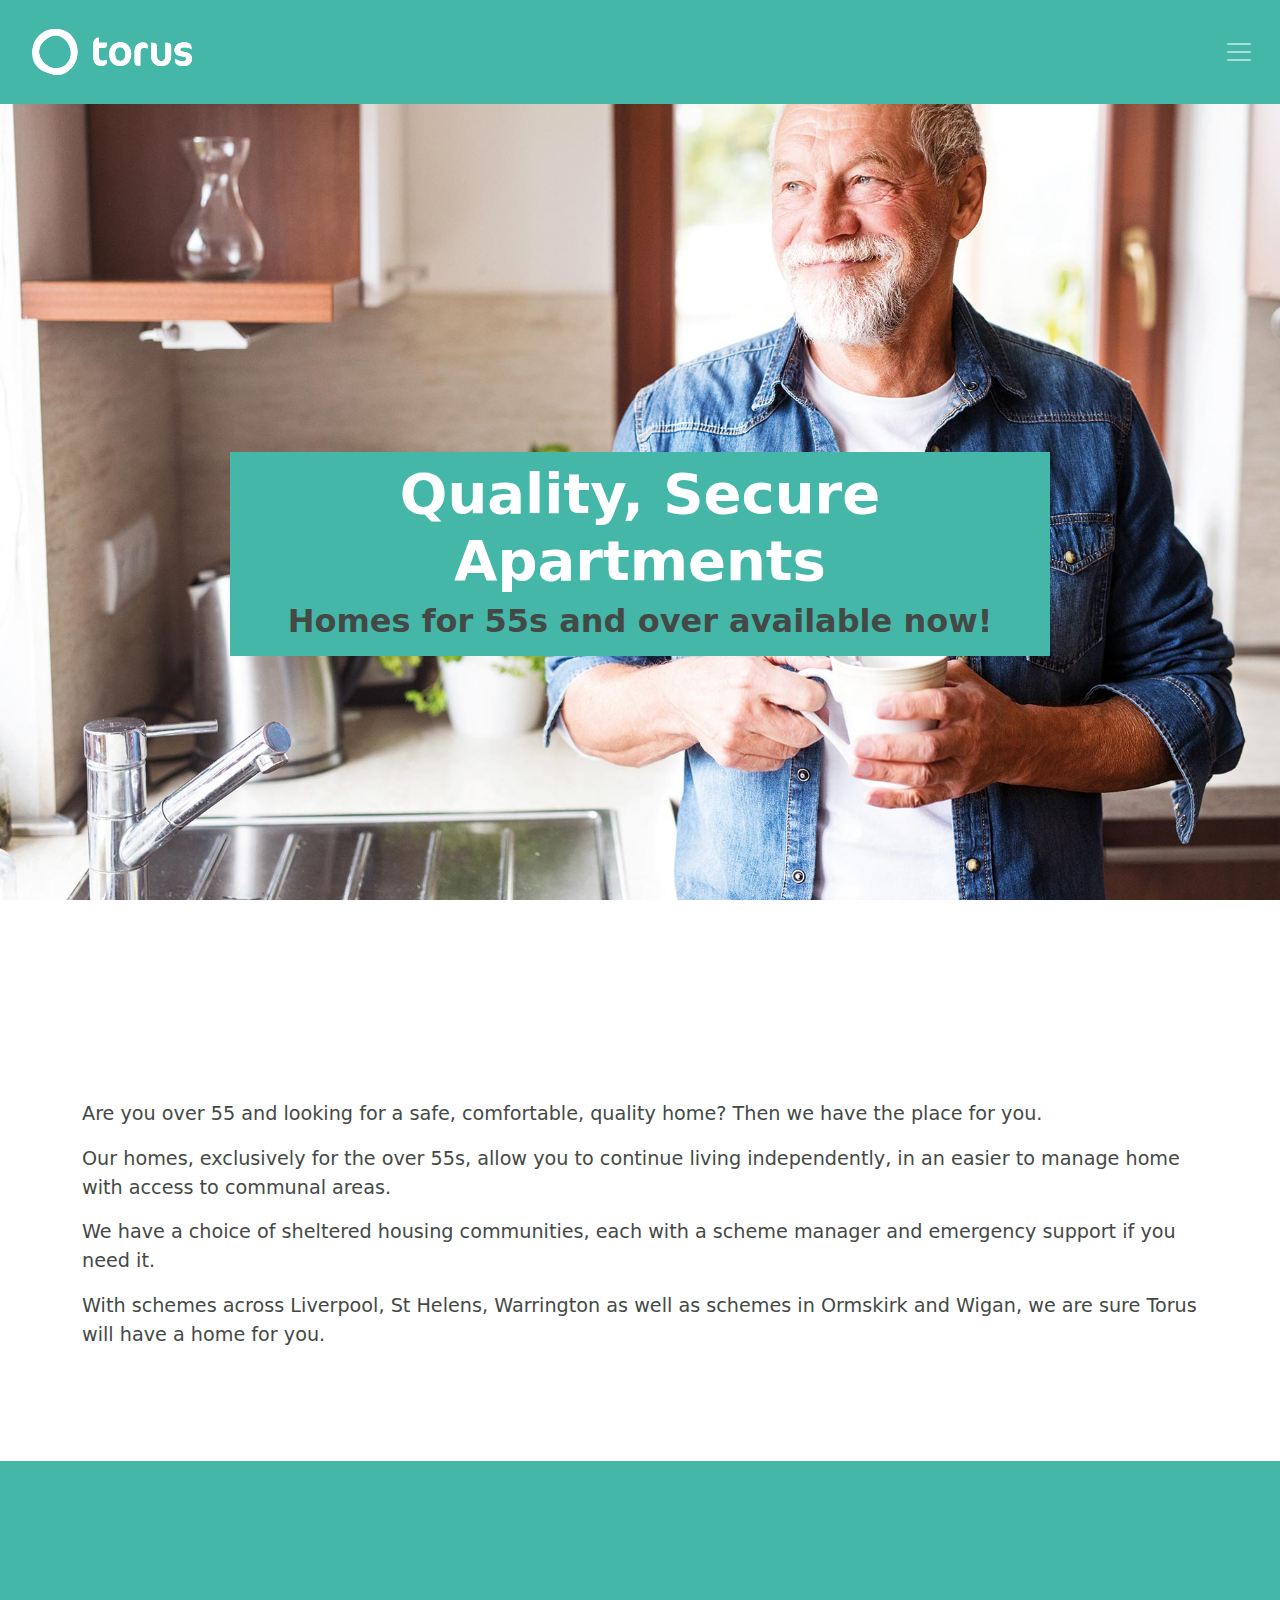
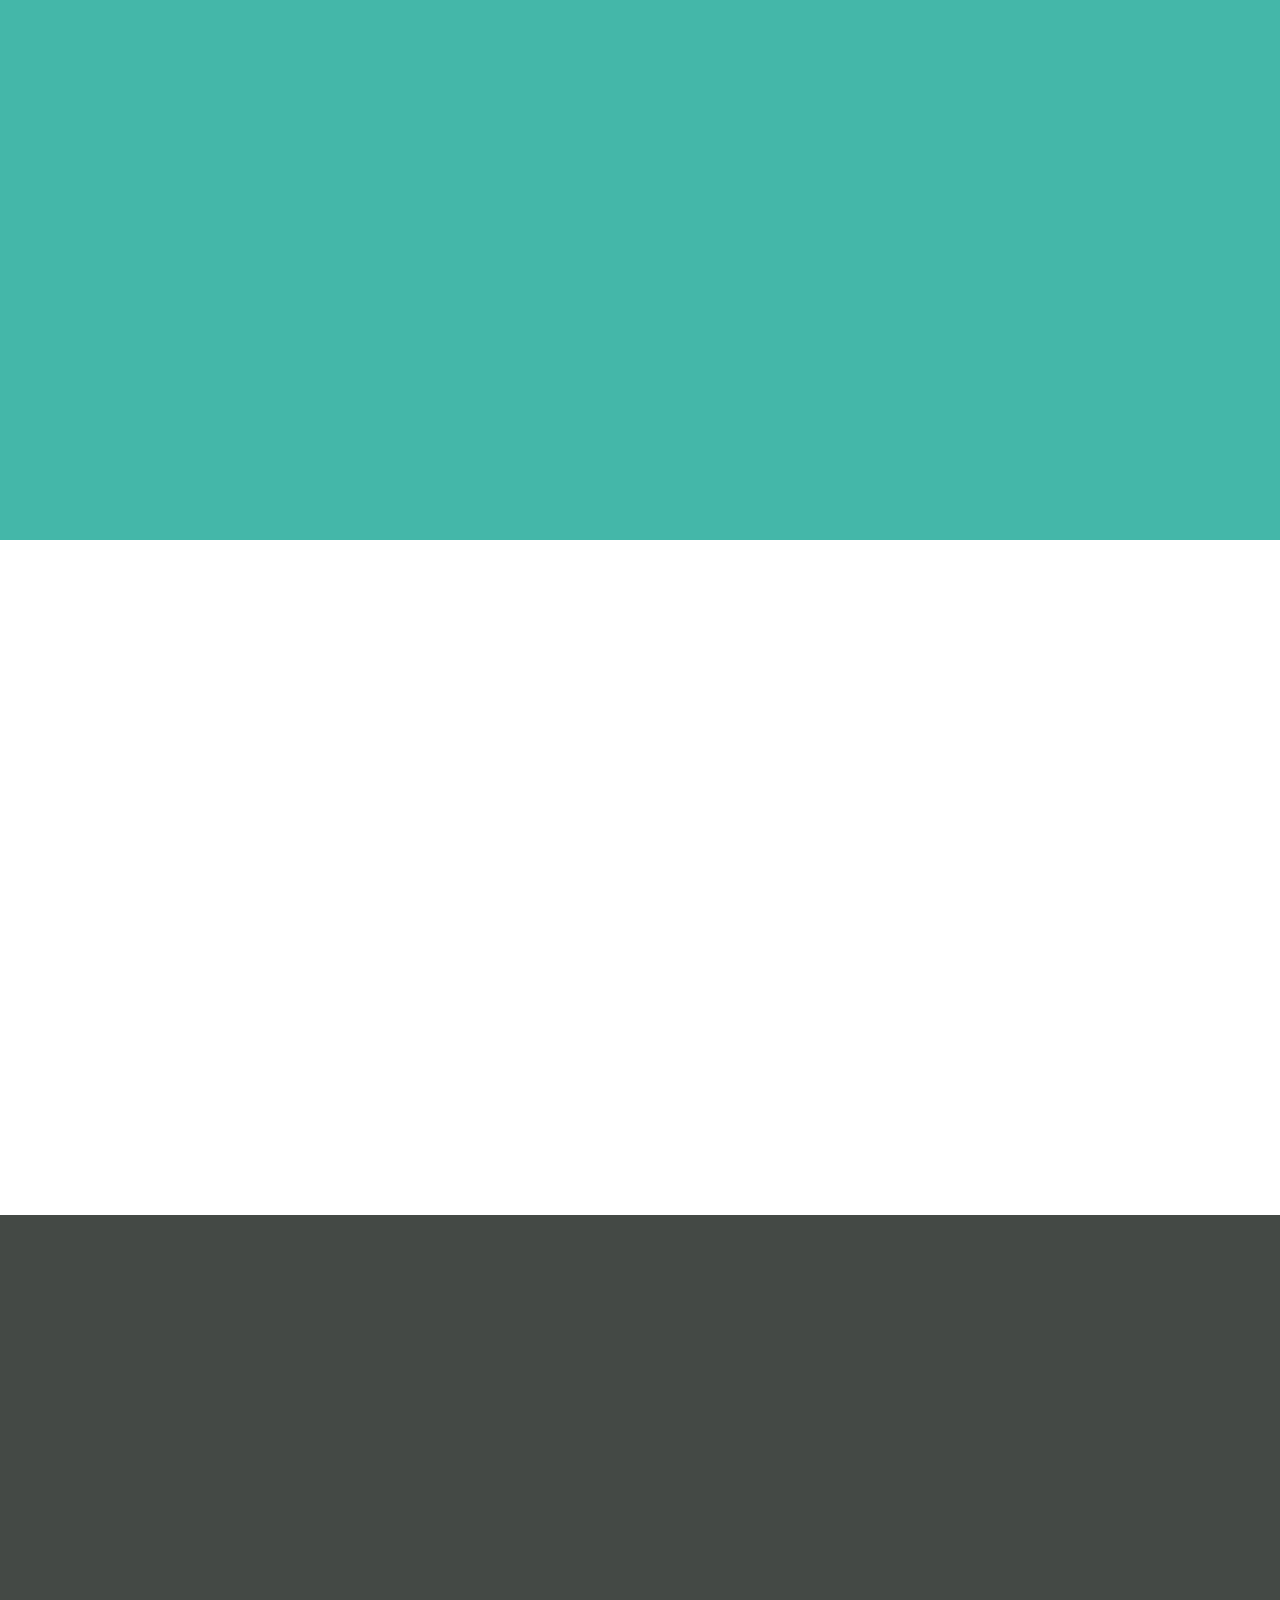
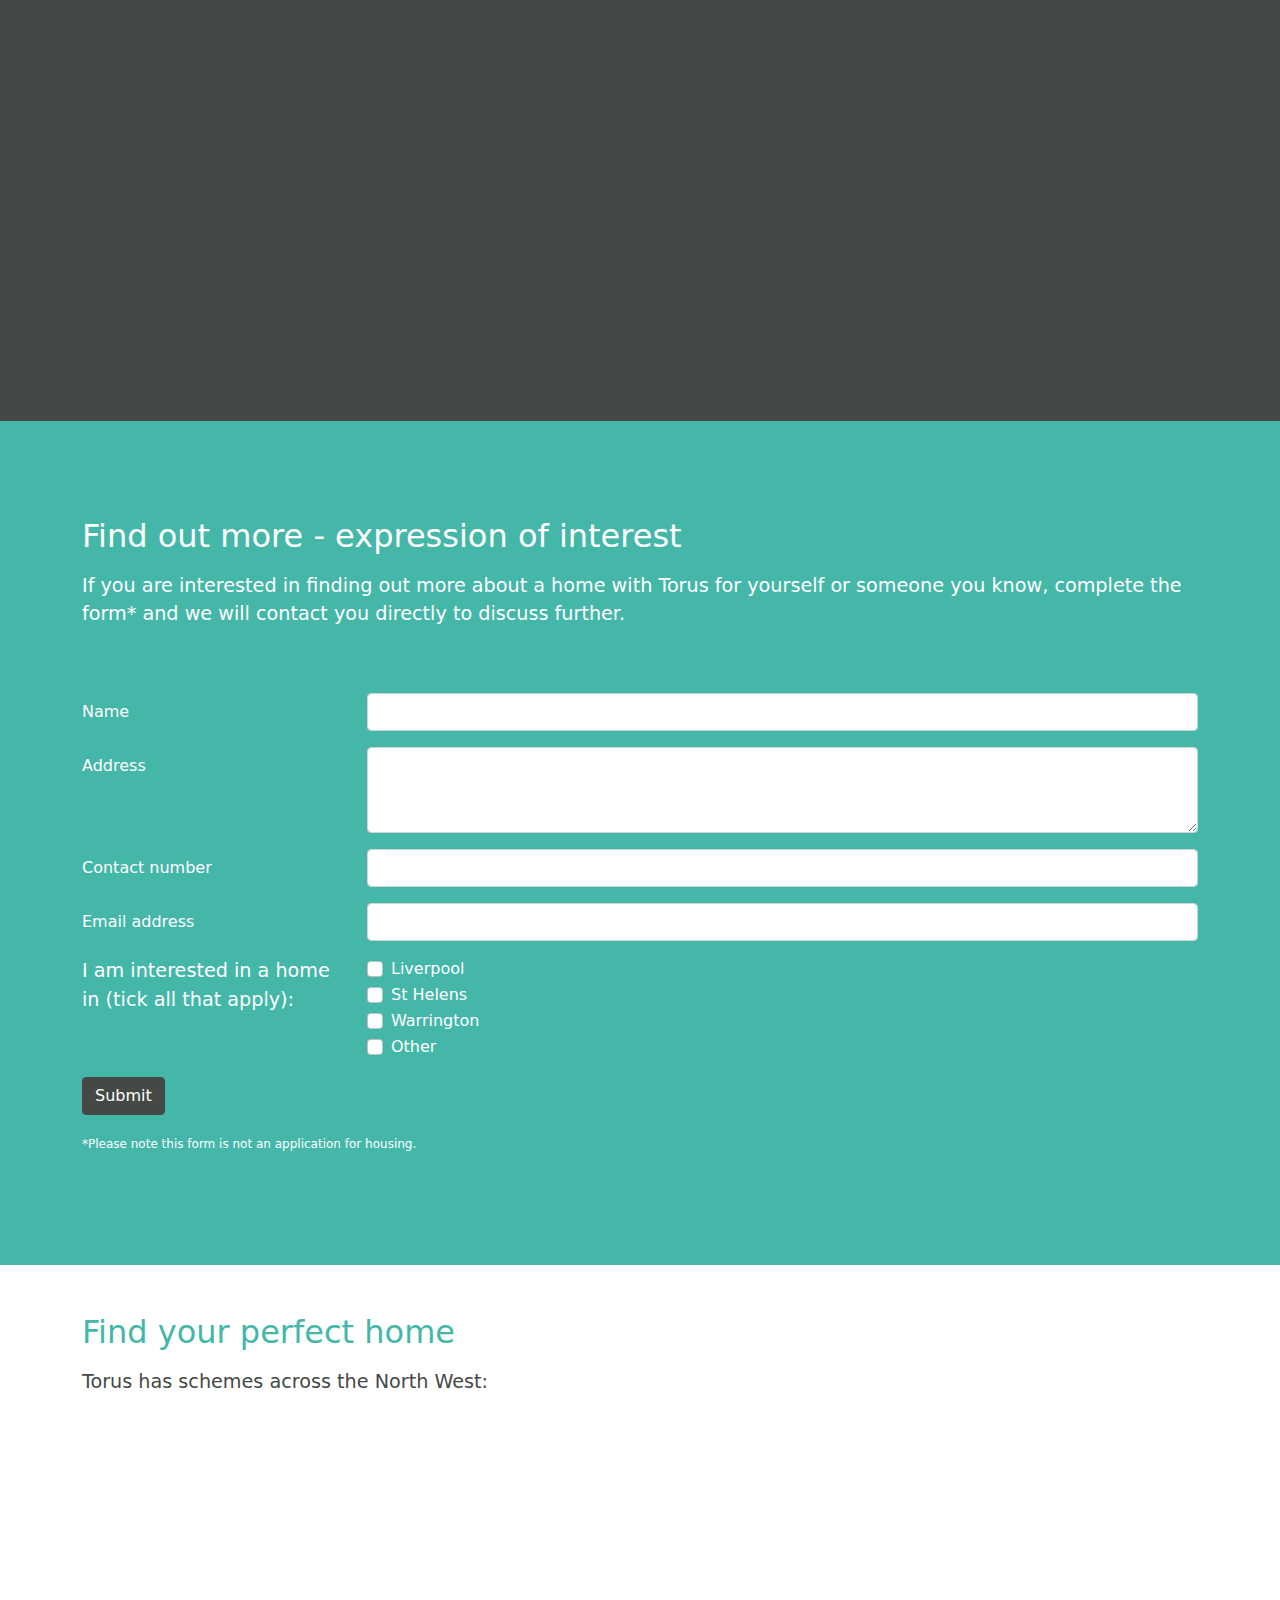
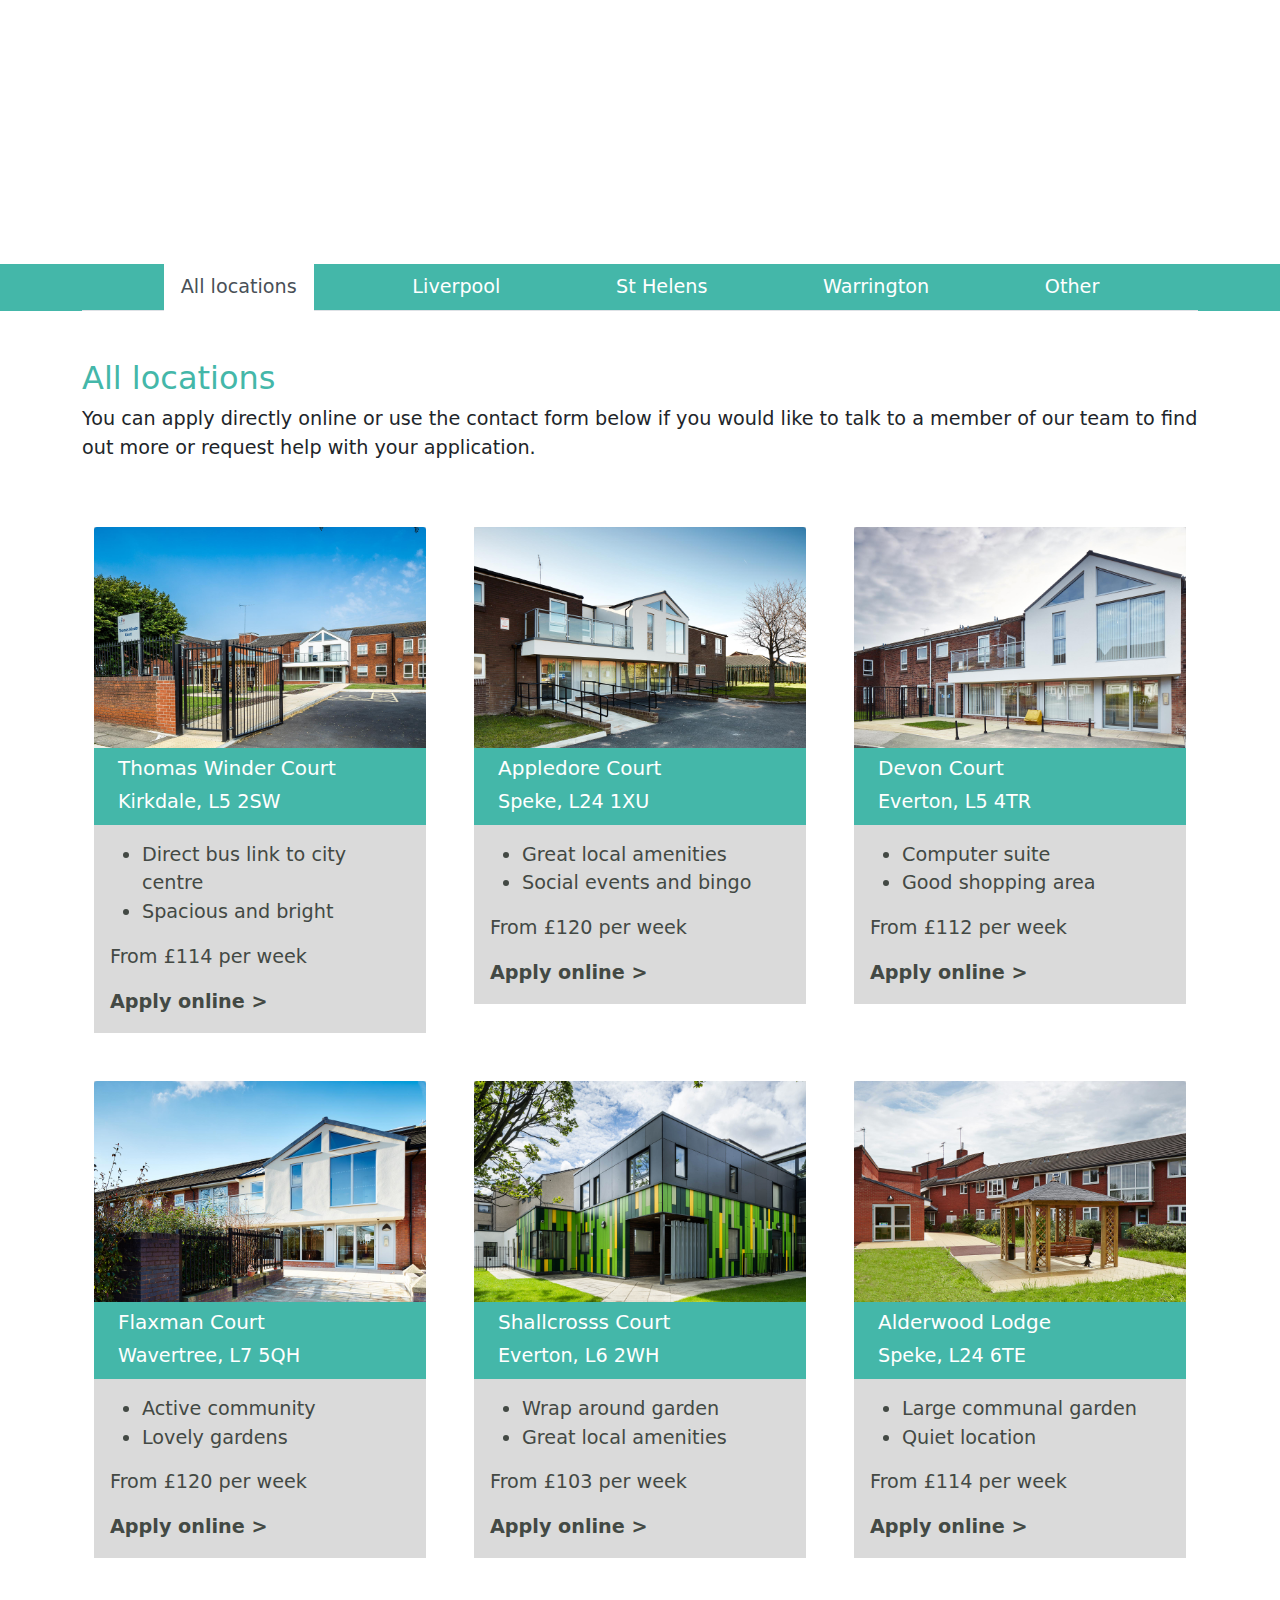
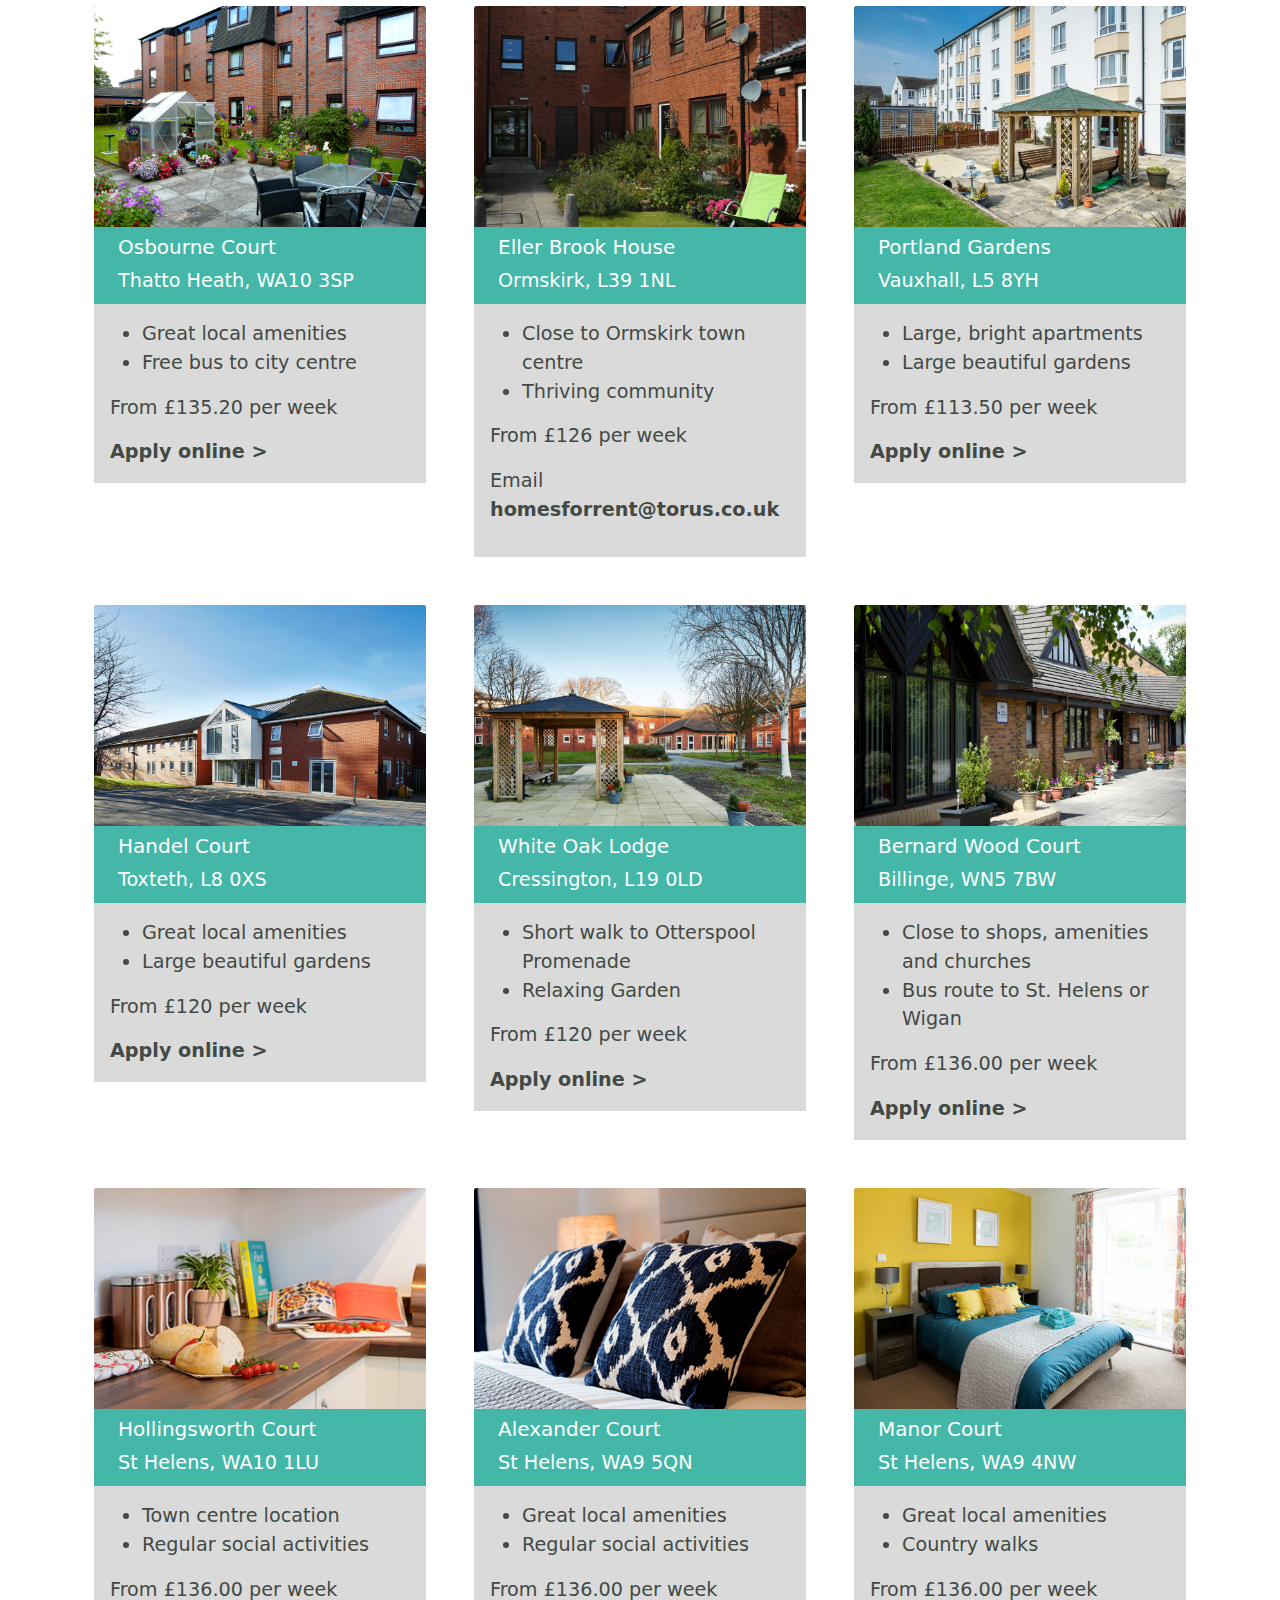
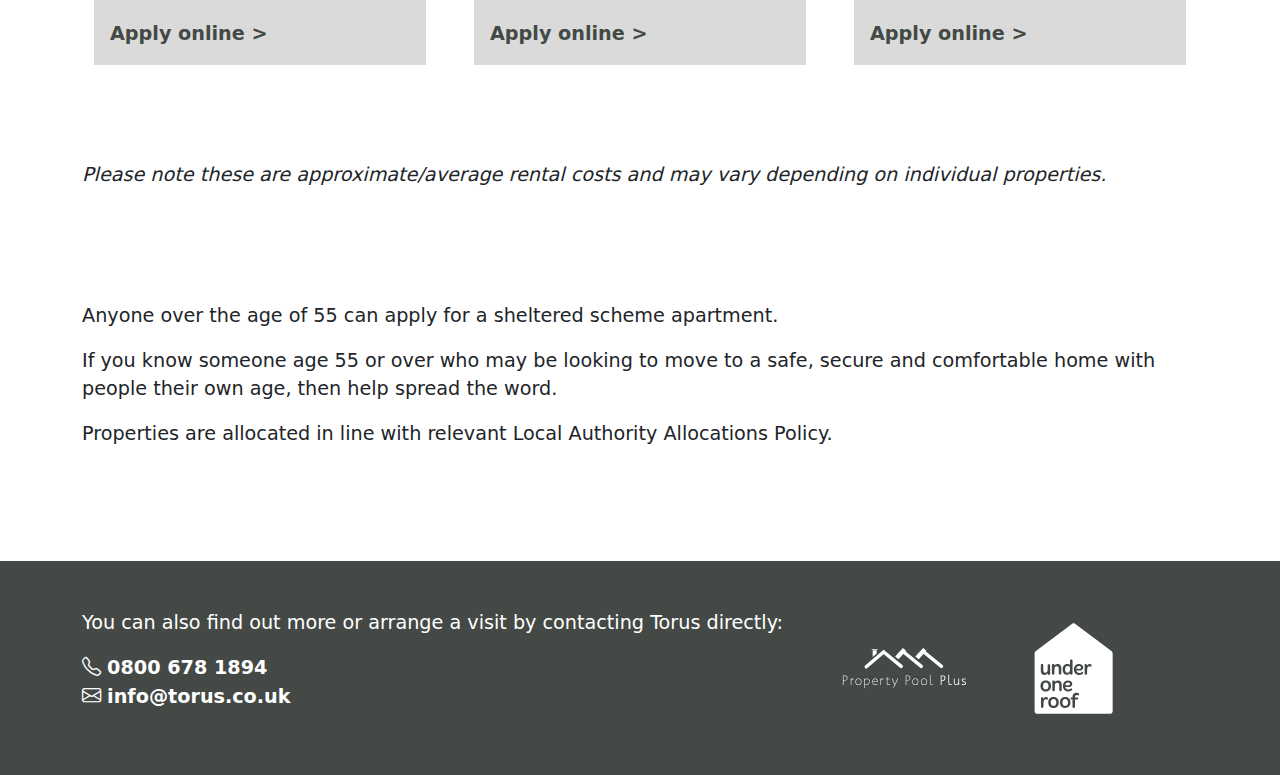
<file: archive.html>
﻿<!DOCTYPE html>
<html lang="en">

<head>
    <meta charset="UTF-8">
    <meta http-equiv="X-UA-Compatible" content="IE=edge">
    <meta name="viewport" content="width=device-width, initial-scale=1.0">
    <title>Torus | Available Now</title>
    <link href="/css/bootstrap.css" rel="stylesheet">
    <link href="/css/style.css" rel="stylesheet">
    <link rel="stylesheet" href="https://cdn.jsdelivr.net/npm/bootstrap-icons@1.4.1/font/bootstrap-icons.css">
    <link href="https://unpkg.com/aos@2.3.1/dist/aos.css" rel="stylesheet">
</head>

<body style="overflow-x: hidden;">
    <content style="overflow-x: hidden;">
        <nav class="navbar navbar-dark bg-teal">
            <div class="container-fluid">
                <a class="navbar-brand my-3" href="#">
                    <img src="/media/TORUS.svg" alt="Torus Logo" class="w-50" style="margin-left: 20px!important;">
                </a>
                <button class="navbar-toggler z-depth-0" type="button" data-bs-toggle="collapse"
                    data-bs-target="#navbarLinks" aria-controls="navbarLinks" aria-expanded="false"
                    aria-label="Toggle navigation">
                    <span class="navbar-toggler-icon"></span>
                </button>
                <div class="collapse navbar-collapse" id="navbarLinks">
                    <div class="navbar-nav">
                        <a class="nav-link active" aria-current="page" href="#">Home</a>
                        <a class="nav-link" href="#features">Features</a>
                        <a class="nav-link" href="#more">Find out more</a>
                        <a class="nav-link" href="#locations">Locations</a>

                    </div>
                </div>
            </div>
        </nav>
        <section class="masthead">
            <div class="container">
                <div class="row masthead-row align-items-center" data-aos="fade-down" data-aos-duration="1000">
                    <div class="col-12 text-center bg-teal px-5 py-2 d-none d-lg-block">
                        <h1 class="display-4 fw-bold text-white">Quality, Secure Apartments</h1>
                        <h2 class="h2-responsive fw-bold available-grey">Homes for 55s and over available now!</h2>

                    </div>
                    <div class="col-12 text-center bg-teal py-2 d-none d-sm-block d-lg-none">
                        <h1 class="h1-responsive fw-bold text-white">Quality, Secure Apartments</h1>
                        <h2 class="h2-responsive fw-bold available-grey">Homes for 55s and over available now!</h2>

                    </div>

                    <div class="col-12 text-center bg-teal py-2 d-block d-sm-none">
                        <h3 class="h3-responsive fw-bold text-white">Quality, Secure Apartments</h3>
                        <h4 class="h4-responsive fw-bold available-grey">Homes for 55s and over available now!</h4>

                    </div>
                </div>
            </div>
        </section>
        <section class="min-25">
            <div class="container">
                <div class="row">
                    <div class="col-12 mr-5 my-5 py-5 available-grey intro">
                        <p>Are you over 55 and looking for a safe, comfortable, quality home? Then we have the place for
                            you.
                        </p>
                        <p>Our homes, exclusively for the over 55s, allow you to continue living independently, in an
                            easier to manage home with access to communal areas.</p>
                        <p>We have a choice of sheltered housing communities, each with a scheme manager and emergency
                            support if you need it.</p>
                        <p>With schemes across Liverpool, St Helens, Warrington as well as schemes in Ormskirk and
                            Wigan, we
                            are sure Torus will have a home for you.</p>
                    </div>
                </div>
        </section>
        <section class="bg-teal">
            <div class="container text-white">
                <div class="row">
                    <div class="col-12 my-5 py-5" data-aos="fade-right" data-aos-duration="1000">
                        <h2 class="h2-responsive">Features include</h2>
                        <p class="my-4">All our sheltered schemes offer secure, comfortable and easy to maintain
                            apartments. Each
                            with
                            spacious communal areas and gardens, along with the opportunity to socialise with other
                            residents through a number of activities, plus:</p>
                        <p><i class="bi bi-arrow-right-short available-grey fw-bold"></i>Support through a
                            professional scheme manager service (Monday – Friday).</p>
                        <p><i class="bi bi-arrow-right-short available-grey fw-bold"></i>24/7 emergency alarm system
                            linked through to an emergency call centre.</p>
                        <p><i class="bi bi-arrow-right-short available-grey fw-bold"></i>Community room with access
                            to a range of health and wellbeing activities and events.</p>
                        <p><i class="bi bi-arrow-right-short available-grey fw-bold"></i>Access to a reliable
                            repairs service.</p>
                        <p><i class="bi bi-arrow-right-short available-grey fw-bold"></i>One and two bedroom
                            apartments
                            available (scheme dependent).</p>
                        <p><i class="bi bi-arrow-right-short available-grey fw-bold"></i>Affordable rent, from £103
                            per
                            week (dependent on scheme).</p>
                        <p><i class="bi bi-arrow-right-short available-grey fw-bold"></i>Some schemes include; guest
                            suites, computer suites, visiting hairdressers, private parking, communal laundry.</p>
                    </div>
                </div>
            </div>
        </section>

        <section class="features-img">
        </section>

        <section class="bg-grey text-white min-25">
            <div class="container">
                <div class="row">
                    <div class="col-12 my-5 py-5" data-aos="fade-left" data-aos-duration="1000">
                        <h2 class="h2-responsive">Applying for a Torus home</h2>
                        <p class="mt-4">To take the first step towards making a Torus apartment your home, complete the
                            ‘Find out more - expression of interest’ form below and a member of our team will contact
                            you directly to discuss
                            your options.</p>
                        <p>Alternatively you can click ‘Apply online’ under any of the available properties
                            below.</p>
                        <p>Anyone can apply to live in a Torus home, even if you own your own home, have a Housing
                            Association tenancy or a tenancy in the private sector.</p>
                        <h2 class="h2-responsive mt-5">Support with your application</h2>
                        <p class="mt-4">If you need support with your online application, want to learn more about what
                            it’s like to live at any of our schemes or would like to arrange a visit, please get in
                            touch.</p>
                        <p>Contact our local Allocation and Lettings teams, via their direct email addresses:</p>

                        <ul>
                            <li>Properties in Liverpool: <a class="fw-bold"
                                    href="mailto:lmhhot@torus.co.uk">lmhhot@torus.co.uk</a></li>
                            <li>Properties in St Helens (including Ormskirk & Wigan): <a class="fw-bold"
                                    href="mailto:infoSH@u-1-r.co.uk">infoSH@u-1-r.co.uk</a></li>
                            <li>Properties in Warrington: <a class="fw-bold"
                                    href="mailto:infoWA@U-1-R.co.uk">infoWA@U-1-R.co.uk</a></li>
                        </ul>
                        <p>You can also speak to our Torus Customer Hub team by calling <a class="text-white fw-bold"
                                href="tel:08006781894">0800 678 1894</a> or emailing <a class="fw-bold text-white"
                                href="mailto:info@torus.co.uk">info@torus.co.uk</a>.</p>
                    </div>
                </div>
            </div>
        </section>

        <section class="bg-teal text-white" id="more">
            <div class="container py-5">
                <div class="row">
                    <div class="col-12 mt-5">
                        <h2 class="h2-responsive">Find out more - expression of interest</h2>
                        <p class="mt-3">If you are interested in finding out more about a home with Torus for yourself
                            or
                            someone you know, complete the form* and we will contact you directly to discuss further.
                        </p>
                    </div>
                </div>
                <div class="row">
                    <div class="col-12 py-5">
                        <form action="https://formsubmit.io/send/webmaster@torus.co.uk" method="post">
                            <input name="_redirect" type="hidden" id="name"
                                value="http://sheltered.wearetorus.co.uk/thankyou.html">
                            <div class="mb-3 row">
                                <div class="col-3"><label for="name" class="col-form-label">Name</label></div>
                                <div class="col-9"><input type="text" class="form-control" id="name" name="name"></div>
                            </div>
                            <div class="mb-3 row">
                                <div class="col-3"><label for="address" class="col-form-label">Address</label></div>
                                <div class="col-9"><textarea class="form-control" id="address" rows="3"
                                        name="address"></textarea>
                                </div>
                            </div>
                            <div class="mb-3 row">
                                <div class="col-3"><label for="number" class="col-form-label">Contact number</label>
                                </div>
                                <div class="col-9"><input type="text" class="form-control" id="number" name="number">
                                </div>
                            </div>
                            <div class="mb-3 row">
                                <div class="col-3"><label for="email" class="col-form-label">Email address</label></div>
                                <div class="col-9"><input type="text" class="form-control" id="email" name="email">
                                </div>
                            </div>
                            <div class="mb-3 row">
                                <div class="col-3">
                                    <p>I am interested in a home in (tick all that apply):</p>
                                </div>
                                <div class="col-9">
                                    <div class="form-check">
                                        <input class="form-check-input" type="checkbox" value="interested-liverpool"
                                            id="interested-liverpool" name="liverpool">
                                        <label class="form-check-label" for="interested-liverpool">
                                            Liverpool
                                        </label>
                                    </div>
                                    <div class="form-check">
                                        <input class="form-check-input" type="checkbox" value="interested-st-helens"
                                            id="interested-st-helens" name="st-helens">
                                        <label class="form-check-label" for="interested-st-helens">
                                            St Helens
                                        </label>
                                    </div>
                                    <div class="form-check">
                                        <input class="form-check-input" type="checkbox" value="interested-warrington"
                                            id="interested-warrington" name="interested-warrington">
                                        <label class="form-check-label" for="interested-warrington">
                                            Warrington
                                        </label>
                                    </div>
                                    <div class="form-check">
                                        <input class="form-check-input" type="checkbox" value="interested-other"
                                            id="interested-other" name="interested-other">
                                        <label class="form-check-label" for="other">
                                            Other
                                        </label>
                                    </div>
                                </div>
                            </div>
                            <button type="submit" class="btn btn-submit">Submit</button>
                        </form>
                        <p class="footnote">*Please note this form is not an application for housing.</p>
                    </div>
                </div>
            </div>
        </section>

        <section id="locations">
            <div class="container">
                <div class="row">
                    <div class="col-12 pt-5 available-grey">
                        <h2 class="h2-responsive available-teal">Find your perfect home</h2>
                        <p class="mt-3">Torus has schemes across the North West:</p>
                    </div>
                </div>
            </div>
            <iframe src="https://www.google.com/maps/d/u/2/embed?mid=1rOLvB2XQ_x5knQAknorWPvDVFLY5RlKs" width="100%"
                height="450" style="border:0;" allowfullscreen="" loading="lazy"></iframe>

            <div class="bg-teal" style="margin-top: -0.35rem !important;">
                <div class="container">
                    <ul class="nav nav-tabs text-white justify-content-evenly" id="locationTabs" role="tablist">
                        <li class="nav-item" role="presentation">
                            <button class="nav-link active" id="all-tab" data-bs-toggle="tab" data-bs-target="#all"
                                type="button" role="tab" aria-controls="all" aria-selected="true">All locations</button>
                        </li>
                        <li class="nav-item" role="presentation">
                            <button class="nav-link" id="liverpool-tab" data-bs-toggle="tab" data-bs-target="#liverpool"
                                type="button" role="tab" aria-controls="liverpool"
                                aria-selected="false">Liverpool</button>
                        </li>
                        <li class="nav-item" role="presentation">
                            <button class="nav-link" id="st-helens-tab" data-bs-toggle="tab" data-bs-target="#st-helens"
                                type="button" role="tab" aria-controls="st-helens" aria-selected="false">St
                                Helens</button>
                        </li>
                        <li class="nav-item" role="presentation">
                            <button class="nav-link" id="warrington-tab" data-bs-toggle="tab"
                                data-bs-target="#warrington" type="button" role="tab" aria-controls="warrington"
                                aria-selected="false">Warrington</button>
                        </li>
                        <li class="nav-item" role="presentation">
                            <button class="nav-link" id="other-tab" data-bs-toggle="tab" data-bs-target="#other"
                                type="button" role="tab" aria-controls="other" aria-selected="false">Other</button>
                        </li>
                    </ul>
                </div>
            </div>

            <div class="container">
                <div class="tab-content" id="tabContent">
                    <div class="tab-pane fade show active" id="all" role="tabpanel">
                        <h2 class="h2-responsive pt-5 available-teal">All locations</h2>
                        <p>You can apply directly online or use the contact form below if you would like to talk to a
                            member of our team to find out more or request help with your application.</p>
                        <div class="row py-5">
                            <div class="col-6 col-lg-4 mb-3 mb-lg-5 px-lg-4">
                                <div class="card">
                                    <img src="/media/THOMAS-WINDER.jpg" class="card-img-top" alt="Thomas Winder Court">
                                    <div class="bg-teal text-white py-2 px-4">
                                        <h5 class="card-title">Thomas Winder Court</h5>
                                        <p class="card-text">Kirkdale, L5 2SW</p>
                                    </div>
                                    <div class="card-body">
                                        <ul>
                                            <li>Direct bus link to city centre</li>
                                            <li>Spacious and bright</li>
                                        </ul>
                                        <p>From £114 per week</p>
                                        <a href="https://www.propertypoolplus.org.uk/" class="fw-bold">Apply online
                                            ></a>
                                    </div>
                                </div>
                            </div>
                            <div class="col-6 col-lg-4 mb-3 mb-lg-5 px-lg-4">
                                <div class="card">
                                    <img src="/media/APPLEDORE-COURT.jpg" class="card-img-top" alt="Appledore Court">
                                    <div class="bg-teal text-white py-2 px-4">
                                        <h5 class="card-title">Appledore Court</h5>
                                        <p class="card-text">Speke, L24 1XU</p>
                                    </div>
                                    <div class="card-body">

                                        <ul>
                                            <li>Great local amenities</li>
                                            <li>Social events and bingo</li>
                                        </ul>
                                        <p>From £120 per week</p>
                                        <a href="https://www.propertypoolplus.org.uk/" class="fw-bold">Apply online
                                            ></a>
                                    </div>
                                </div>
                            </div>
                            <div class="col-6 col-lg-4 mb-3 mb-lg-5 px-lg-4">
                                <div class="card">
                                    <img src="/media/DEVON-COURT.jpg" class="card-img-top" alt="Devon Court">
                                    <div class="bg-teal text-white py-2 px-4">
                                        <h5 class="card-title">Devon Court</h5>
                                        <p class="card-text">Everton, L5 4TR</p>
                                    </div>
                                    <div class="card-body">

                                        <ul>
                                            <li>Computer suite</li>
                                            <li>Good shopping area</li>
                                        </ul>
                                        <p>From £112 per week</p>
                                        <a href="https://www.propertypoolplus.org.uk/" class="fw-bold">Apply online
                                            ></a>
                                    </div>
                                </div>
                            </div>
                            <div class="col-6 col-lg-4 mb-3 mb-lg-5 px-lg-4">
                                <div class="card">
                                    <img src="/media/FLAXMAN-COURT.jpg" class="card-img-top" alt="Flaxman Court">
                                    <div class="bg-teal text-white py-2 px-4">
                                        <h5 class="card-title">Flaxman Court</h5>
                                        <p class="card-text">Wavertree, L7 5QH</p>
                                    </div>
                                    <div class="card-body">

                                        <ul>
                                            <li>Active community</li>
                                            <li>Lovely gardens</li>
                                        </ul>
                                        <p>From £120 per week</p>
                                        <a href="https://www.propertypoolplus.org.uk/" class="fw-bold">Apply online
                                            ></a>
                                    </div>
                                </div>
                            </div>
                            <div class="col-6 col-lg-4 mb-3 mb-lg-5 px-lg-4">
                                <div class="card">
                                    <img src="/media/SHALLCROSS.jpg" class="card-img-top" alt="Shallcross Court">
                                    <div class="bg-teal text-white py-2 px-4">
                                        <h5 class="card-title">Shallcrosss Court</h5>
                                        <p class="card-text">Everton, L6 2WH</p>
                                    </div>
                                    <div class="card-body">

                                        <ul>
                                            <li>Wrap around garden</li>
                                            <li>Great local amenities</li>
                                        </ul>
                                        <p>From £103 per week</p>
                                        <a href="https://www.propertypoolplus.org.uk/" class="fw-bold">Apply online
                                            ></a>
                                    </div>
                                </div>
                            </div>
                            <div class="col-6 col-lg-4 mb-3 mb-lg-5 px-lg-4">
                                <div class="card">
                                    <img src="/media/ALDERWOOD-LODGE.jpg" class="card-img-top" alt="Alderwood Lodge">
                                    <div class="bg-teal text-white py-2 px-4">
                                        <h5 class="card-title">Alderwood Lodge</h5>
                                        <p class="card-text">Speke, L24 6TE</p>
                                    </div>
                                    <div class="card-body">

                                        <ul>
                                            <li>Large communal garden</li>
                                            <li>Quiet location</li>
                                        </ul>
                                        <p>From £114 per week</p>
                                        <a href="https://www.propertypoolplus.org.uk/" class="fw-bold">Apply online
                                            ></a>
                                    </div>
                                </div>
                            </div>
                            <div class="col-6 col-lg-4 mb-3 mb-lg-5 px-lg-4">
                                <div class="card">
                                    <img src="/media/OSBOURNE-COURT.jpg" class="card-img-top" alt="Osbourne Court">
                                    <div class="bg-teal text-white py-2 px-4">
                                        <h5 class="card-title">Osbourne Court</h5>
                                        <p class="card-text">Thatto Heath, WA10 3SP</p>
                                    </div>
                                    <div class="card-body">

                                        <ul>
                                            <li>Great local amenities</li>
                                            <li>Free bus to city centre</li>
                                        </ul>
                                        <p>From £135.20 per week</p>
                                        <a href="https://www.u-1-r.co.uk/" class="fw-bold">Apply online
                                            ></a>
                                    </div>
                                </div>
                            </div>
                            
                            <div class="col-6 col-lg-4 mb-3 mb-lg-5 px-lg-4">
                                <div class="card">
                                    <img src="/media/ELLER-BROOK.jpg" class="card-img-top" alt="Eller Brook House">
                                    <div class="bg-teal text-white py-2 px-4">
                                        <h5 class="card-title">Eller Brook House</h5>
                                        <p class="card-text">Ormskirk, L39 1NL</p>
                                    </div>
                                    <div class="card-body">

                                        <ul>
                                            <li>Close to Ormskirk town centre</li>
                                            <li>Thriving community</li>
                                        </ul>
                                        <p>From £126 per week</p>
                                        <p>Email <a href="homesforrent@torus.co.uk"
                                                class="fw-bold">homesforrent@torus.co.uk</a></p>
                                    </div>
                                </div>
                            </div>
                            <div class="col-6 col-lg-4 mb-3 mb-lg-5 px-lg-4">
                                <div class="card">
                                    <img src="/media/PORTLAND-GARDENS.jpg" class="card-img-top" alt="Portland Gardens">
                                    <div class="bg-teal text-white py-2 px-4">
                                        <h5 class="card-title">Portland Gardens</h5>
                                        <p class="card-text">Vauxhall, L5 8YH</p>
                                    </div>
                                    <div class="card-body">

                                        <ul>
                                            <li>Large, bright apartments</li>
                                            <li>Large beautiful gardens</li>
                                        </ul>
                                        <p>From £113.50 per week</p>
                                        <a href="https://www.propertypoolplus.org.uk/" class="fw-bold">Apply online
                                            ></a>
                                    </div>
                                </div>
                            </div>
                            <div class="col-6 col-lg-4 mb-3 mb-lg-5 px-lg-4">
                                <div class="card">
                                    <img src="/media/HANDEL-COURT.jpg" class="card-img-top" alt="Handel Court">
                                    <div class="bg-teal text-white py-2 px-4">
                                        <h5 class="card-title">Handel Court</h5>
                                        <p class="card-text">Toxteth, L8 0XS</p>
                                    </div>
                                    <div class="card-body">

                                        <ul>
                                            <li>Great local amenities</li>
                                            <li>Large beautiful gardens</li>
                                        </ul>
                                        <p>From £120 per week</p>
                                        <a href="https://www.propertypoolplus.org.uk/" class="fw-bold">Apply online
                                            ></a>
                                    </div>
                                </div>
                            </div>
                            <div class="col-6 col-lg-4 mb-3 mb-lg-5 px-lg-4">
                                <div class="card">
                                    <img src="/media/WHITE-OAK-LODGE.jpg" class="card-img-top" alt="White Oak Lodge">
                                    <div class="bg-teal text-white py-2 px-4">
                                        <h5 class="card-title">White Oak Lodge</h5>
                                        <p class="card-text">Cressington, L19 0LD</p>
                                    </div>
                                    <div class="card-body">

                                        <ul>
                                            <li>Short walk to Otterspool Promenade</li>
                                            <li>Relaxing Garden</li>
                                        </ul>
                                        <p>From £120 per week</p>
                                        <a href="https://www.propertypoolplus.org.uk/" class="fw-bold">Apply online
                                            ></a>
                                    </div>
                                </div>
                            </div>
                            <div class="col-6 col-lg-4 mb-3 mb-lg-5 px-lg-4">
                                <div class="card">
                                    <img src="/media/BERNARD-WOOD-COURT.jpg" class="card-img-top"
                                        alt="Bernard Wood Court">
                                    <div class="bg-teal text-white py-2 px-4">
                                        <h5 class="card-title">Bernard Wood Court</h5>
                                        <p class="card-text">Billinge, WN5 7BW</p>
                                    </div>
                                    <div class="card-body">

                                        <ul>
                                            <li>Close to shops, amenities and churches</li>
                                            <li>Bus route to St. Helens or Wigan</li>
                                        </ul>
                                        <p>From £136.00 per week</p>
                                        <a href="https://www.u-1-r.co.uk/" class="fw-bold">Apply online
                                            ></a>
                                    </div>
                                </div>
                            </div>
                            <div class="col-6 col-lg-4 mb-3 mb-lg-5 px-lg-4">
                                <div class="card">
                                    <img src="/media/HOLLINGSWORTH.jpg" class="card-img-top"
                                        alt="Hollingsworth Court">
                                    <div class="bg-teal text-white py-2 px-4">
                                        <h5 class="card-title">Hollingsworth Court</h5>
                                        <p class="card-text">St Helens, WA10 1LU</p>
                                    </div>
                                    <div class="card-body">

                                        <ul>
                                            <li>Town centre location</li>
                                            <li>Regular social activities</li>
                                        </ul>
                                        <p>From £136.00 per week</p>
                                        <a href="https://www.u-1-r.co.uk/" class="fw-bold">Apply online
                                            ></a>
                                    </div>
                                </div>
                            </div>
                            <div class="col-6 col-lg-4 mb-3 mb-lg-5 px-lg-4">
                                <div class="card">
                                    <img src="/media/ALEXANDER.jpg" class="card-img-top"
                                        alt="Alexander Court">
                                    <div class="bg-teal text-white py-2 px-4">
                                        <h5 class="card-title">Alexander Court</h5>
                                        <p class="card-text">St Helens, WA9 5QN</p>
                                    </div>
                                    <div class="card-body">

                                        <ul>
                                            <li>Great local amenities</li>
                                            <li>Regular social activities</li>
                                        </ul>
                                        <p>From £136.00 per week</p>
                                        <a href="https://www.u-1-r.co.uk/" class="fw-bold">Apply online
                                            ></a>
                                    </div>
                                </div>
                            </div>
                            <div class="col-6 col-lg-4 mb-3 mb-lg-5 px-lg-4">
                                <div class="card">
                                    <img src="/media/MANOR.jpg" class="card-img-top"
                                        alt="Manor Court">
                                    <div class="bg-teal text-white py-2 px-4">
                                        <h5 class="card-title">Manor Court</h5>
                                        <p class="card-text">St Helens, WA9 4NW</p>
                                    </div>
                                    <div class="card-body">

                                        <ul>
                                            <li>Great local amenities</li>
                                            <li>Country walks</li>
                                        </ul>
                                        <p>From £136.00 per week</p>
                                        <a href="https://www.u-1-r.co.uk/" class="fw-bold">Apply online
                                            ></a>
                                    </div>
                                </div>
                            </div>
                        </div>
                    </div>
                    <div class="tab-pane fade" id="liverpool" role="tabpanel">
                        <h2 class="h2-responsive pt-5 available-teal">Liverpool</h2>
                        <p>You can apply directly online or use the contact form below if you would like to talk to a
                            member of our team to find out more or request help with your application.</p>
                        <div class="row py-5">
                            <div class="col-6 col-lg-4 mb-3 mb-lg-5 px-lg-4">
                                <div class="card">
                                    <img src="/media/THOMAS-WINDER.jpg" class="card-img-top" alt="Thomas Winder Court">
                                    <div class="bg-teal text-white py-2 px-4">
                                        <h5 class="card-title">Thomas Winder Court</h5>
                                        <p class="card-text">Kirkdale, L5 2SW</p>
                                    </div>
                                    <div class="card-body">

                                        <ul>
                                            <li>Direct bus link to city centre</li>
                                            <li>Spacious and bright</li>
                                        </ul>
                                        <p>From £114 per week</p>
                                        <a href="https://www.propertypoolplus.org.uk/" class="fw-bold">Apply online
                                            ></a>
                                    </div>
                                </div>
                            </div>
                            <div class="col-6 col-lg-4 mb-3 mb-lg-5 px-lg-4">
                                <div class="card">
                                    <img src="/media/APPLEDORE-COURT.jpg" class="card-img-top" alt="Appledore Court">
                                    <div class="bg-teal text-white py-2 px-4">
                                        <h5 class="card-title">Appledore Court</h5>
                                        <p class="card-text">Speke, L24 1XU</p>
                                    </div>
                                    <div class="card-body">

                                        <ul>
                                            <li>Great local amenities</li>
                                            <li>Social events and bingo</li>
                                        </ul>
                                        <p>From £120 per week</p>
                                        <a href="https://www.propertypoolplus.org.uk/" class="fw-bold">Apply online
                                            ></a>
                                    </div>
                                </div>
                            </div>
                            <div class="col-6 col-lg-4 mb-3 mb-lg-5 px-lg-4">
                                <div class="card">
                                    <img src="/media/DEVON-COURT.jpg" class="card-img-top" alt="Devon Court">
                                    <div class="bg-teal text-white py-2 px-4">
                                        <h5 class="card-title">Devon Court</h5>
                                        <p class="card-text">Everton, L5 4TR</p>
                                    </div>
                                    <div class="card-body">

                                        <ul>
                                            <li>Computer suite</li>
                                            <li>Good shopping area</li>
                                        </ul>
                                        <p>From £112 per week</p>
                                        <a href="https://www.propertypoolplus.org.uk/" class="fw-bold">Apply online
                                            ></a>
                                    </div>
                                </div>
                            </div>
                            <div class="col-6 col-lg-4 mb-3 mb-lg-5 px-lg-4">
                                <div class="card">
                                    <img src="/media/FLAXMAN-COURT.jpg" class="card-img-top" alt="Flaxman Court">
                                    <div class="bg-teal text-white py-2 px-4">
                                        <h5 class="card-title">Flaxman Court</h5>
                                        <p class="card-text">Wavertree, L7 5QH</p>
                                    </div>
                                    <div class="card-body">

                                        <ul>
                                            <li>Active community</li>
                                            <li>Lovely gardens</li>
                                        </ul>
                                        <p>From £120 per week</p>
                                        <a href="https://www.propertypoolplus.org.uk/" class="fw-bold">Apply online
                                            ></a>
                                    </div>
                                </div>
                            </div>
                            <div class="col-6 col-lg-4 mb-3 mb-lg-5 px-lg-4">
                                <div class="card">
                                    <img src="/media/SHALLCROSS.jpg" class="card-img-top" alt="Shallcross Court">
                                    <div class="bg-teal text-white py-2 px-4">
                                        <h5 class="card-title">Shallcrosss Court</h5>
                                        <p class="card-text">Everton, L6 2WH</p>
                                    </div>
                                    <div class="card-body">

                                        <ul>
                                            <li>Wrap around garden</li>
                                            <li>Great local amenities</li>
                                        </ul>
                                        <p>From £103 per week</p>
                                        <a href="https://www.propertypoolplus.org.uk/" class="fw-bold">Apply online
                                            ></a>
                                    </div>
                                </div>
                            </div>
                            <div class="col-6 col-lg-4 mb-3 mb-lg-5 px-lg-4">
                                <div class="card">
                                    <img src="/media/ALDERWOOD-LODGE.jpg" class="card-img-top" alt="Alderwood Lodge">
                                    <div class="bg-teal text-white py-2 px-4">
                                        <h5 class="card-title">Alderwood Lodge</h5>
                                        <p class="card-text">Speke, L24 6TE</p>
                                    </div>
                                    <div class="card-body">

                                        <ul>
                                            <li>Large communal garden</li>
                                            <li>Quiet location</li>
                                        </ul>
                                        <p>From £114 per week</p>
                                        <a href="https://www.propertypoolplus.org.uk/" class="fw-bold">Apply online
                                            ></a>
                                    </div>
                                </div>
                            </div>
                            <div class="col-6 col-lg-4 mb-3 mb-lg-5 px-lg-4">
                                <div class="card">
                                    <img src="/media/PORTLAND-GARDENS.jpg" class="card-img-top" alt="Portland Gardens">
                                    <div class="bg-teal text-white py-2 px-4">
                                        <h5 class="card-title">Portland Gardens</h5>
                                        <p class="card-text">Vauxhall, L5 8YH</p>
                                    </div>
                                    <div class="card-body">

                                        <ul>
                                            <li>Large, bright apartments</li>
                                            <li>Large beautiful gardens</li>
                                        </ul>
                                        <p>From £113.50 per week</p>
                                        <a href="https://www.propertypoolplus.org.uk/" class="fw-bold">Apply online
                                            ></a>
                                    </div>
                                </div>
                            </div>
                            <div class="col-6 col-lg-4 mb-3 mb-lg-5 px-lg-4">
                                <div class="card">
                                    <img src="/media/HANDEL-COURT.jpg" class="card-img-top" alt="Handel Court">
                                    <div class="bg-teal text-white py-2 px-4">
                                        <h5 class="card-title">Handel Court</h5>
                                        <p class="card-text">Toxteth, L8 0XS</p>
                                    </div>
                                    <div class="card-body">

                                        <ul>
                                            <li>Great local amenities</li>
                                            <li>Large beautiful gardens</li>
                                        </ul>
                                        <p>From £120 per week</p>
                                        <a href="https://www.propertypoolplus.org.uk/" class="fw-bold">Apply online
                                            ></a>
                                    </div>
                                </div>
                            </div>
                            <div class="col-6 col-lg-4 mb-3 mb-lg-5 px-lg-4">
                                <div class="card">
                                    <img src="/media/WHITE-OAK-LODGE.jpg" class="card-img-top" alt="White Oak Lodge">
                                    <div class="bg-teal text-white py-2 px-4">
                                        <h5 class="card-title">White Oak Lodge</h5>
                                        <p class="card-text">Cressington, L19 0LD</p>
                                    </div>
                                    <div class="card-body">

                                        <ul>
                                            <li>Short walk to Otterspool Promenade</li>
                                            <li>Relaxing Garden</li>
                                        </ul>
                                        <p>From £120 per week</p>
                                        <a href="https://www.propertypoolplus.org.uk/" class="fw-bold">Apply online
                                            ></a>
                                    </div>
                                </div>
                            </div>
                        </div>
                    </div>
                    <div class="tab-pane fade" id="st-helens" role="tabpanel">
                        <h2 class="h2-responsive pt-5 available-teal">St Helens</h2>
                        <p>You can apply directly online or use the contact form below if you would like to talk to a
                            member of our team to find out more or request help with your application.</p>
                        <div class="row py-5">
                            <div class="col-6 col-lg-4 mb-3 mb-lg-5 px-lg-4">
                                <div class="card">
                                    <img src="/media/OSBOURNE-COURT.jpg" class="card-img-top" alt="Osbourne Court">
                                    <div class="bg-teal text-white py-2 px-4">
                                        <h5 class="card-title">Osbourne Court</h5>
                                        <p class="card-text">Thatto Heath, WA10 3SP</p>
                                    </div>
                                    <div class="card-body">

                                        <ul>
                                            <li>Great local amenities</li>
                                            <li>Free bus to city centre</li>
                                        </ul>
                                        <p>From £135.20 per week</p>
                                        <a href="https://www.u-1-r.co.uk/" class="fw-bold">Apply online
                                            ></a>
                                    </div>
                                </div>
                            </div>
                            <div class="col-6 col-lg-4 mb-3 mb-lg-5 px-lg-4">
                                <div class="card">
                                    <img src="/media/HOLLINGSWORTH.jpg" class="card-img-top"
                                        alt="Hollingsworth Court">
                                    <div class="bg-teal text-white py-2 px-4">
                                        <h5 class="card-title">Hollingsworth Court</h5>
                                        <p class="card-text">St Helens, WA10 1LU</p>
                                    </div>
                                    <div class="card-body">

                                        <ul>
                                            <li>Town centre location</li>
                                            <li>Regular social activities</li>
                                        </ul>
                                        <p>From £136.00 per week</p>
                                        <a href="https://www.u-1-r.co.uk/" class="fw-bold">Apply online
                                            ></a>
                                    </div>
                                </div>
                            </div>
                            <div class="col-6 col-lg-4 mb-3 mb-lg-5 px-lg-4">
                                <div class="card">
                                    <img src="/media/ALEXANDER.jpg" class="card-img-top"
                                        alt="Alexander Court">
                                    <div class="bg-teal text-white py-2 px-4">
                                        <h5 class="card-title">Alexander Court</h5>
                                        <p class="card-text">St Helens, WA9 5QN</p>
                                    </div>
                                    <div class="card-body">

                                        <ul>
                                            <li>Great local amenities</li>
                                            <li>Regular social activities</li>
                                        </ul>
                                        <p>From £136.00 per week</p>
                                        <a href="https://www.u-1-r.co.uk/" class="fw-bold">Apply online
                                            ></a>
                                    </div>
                                </div>
                            </div>
                            <div class="col-6 col-lg-4 mb-3 mb-lg-5 px-lg-4">
                                <div class="card">
                                    <img src="/media/MANOR.jpg" class="card-img-top"
                                        alt="Manor Court">
                                    <div class="bg-teal text-white py-2 px-4">
                                        <h5 class="card-title">Manor Court</h5>
                                        <p class="card-text">St Helens, WA9 4NW</p>
                                    </div>
                                    <div class="card-body">

                                        <ul>
                                            <li>Great local amenities</li>
                                            <li>Country walks</li>
                                        </ul>
                                        <p>From £136.00 per week</p>
                                        <a href="https://www.u-1-r.co.uk/" class="fw-bold">Apply online
                                            ></a>
                                    </div>
                                </div>
                            </div>
                        </div>
                    </div>
                    <div class="tab-pane fade" id="warrington" role="tabpanel">
                        <h2 class="h2-responsive pt-5 available-teal">Warrington</h2>
                        <p>You can apply directly online or use the contact form below if you would like to talk to a
                            member of our team to find out more or request help with your application.</p>
                        <div class="row py-5">
                        </div>
                    </div>
                    <div class="tab-pane fade" id="other" role="tabpanel">
                        <h2 class="h2-responsive pt-5 available-teal">Other</h2>
                        <p>You can apply directly online or use the contact form below if you would like to talk to a
                            member of our team to find out more or request help with your application.</p>
                        <div class="row py-5">
                            <div class="col-6 col-lg-4 mb-3 mb-lg-5 px-lg-4">
                                <div class="card">
                                    <img src="/media/BERNARD-WOOD-COURT.jpg" class="card-img-top"
                                        alt="Bernard Wood Court">
                                    <div class="bg-teal text-white py-2 px-4">
                                        <h5 class="card-title">Bernard Wood Court</h5>
                                        <p class="card-text">Billinge, WN5 7BW</p>
                                    </div>
                                    <div class="card-body">

                                        <ul>
                                            <li>On bus route to town</li>
                                            <li>Great local amenities</li>
                                        </ul>
                                        <p>From £130.99 per week</p>
                                        <a href="https://www.u-1-r.co.uk/" class="fw-bold">Apply online
                                            ></a>
                                    </div>
                                </div>
                            </div>
                            <div class="col-6 col-lg-4 mb-3 mb-lg-5 px-lg-4">
                                <div class="card">
                                    <img src="/media/ELLER-BROOK.jpg" class="card-img-top" alt="Eller Brook House">
                                    <div class="bg-teal text-white py-2 px-4">
                                        <h5 class="card-title">Eller Brook House</h5>
                                        <p class="card-text">Ormskirk, L39 1NL</p>
                                    </div>
                                    <div class="card-body">

                                        <ul>
                                            <li>Close to Ormskirk town centre</li>
                                            <li>Thriving community</li>
                                        </ul>
                                        <p>From £126 per week</p>
                                        <p>Email <a href="homesforrent@torus.co.uk"
                                                class="fw-bold">homesforrent@torus.co.uk</a></p>
                                    </div>
                                </div>
                            </div>
                        </div>
                    </div>
                </div>
            </div>
            <div class="container">
                <div class="row">
                    <div class="col-12">
                        <p class="fst-italic">Please note these are approximate/average rental costs and may vary
                            depending on individual
                            properties.</p>
                    </div>
                </div>
            </div>
        </section>



        <section>
            <div class="container">
                <div class="row">
                    <div class="col-12 my-5 py-5">
                        <p>Anyone over the age of 55 can apply for a sheltered scheme apartment.</p>
                        <p>If you know someone age 55 or over who may be looking to move to a safe, secure and
                            comfortable
                            home with people their own age, then help spread the word.</p>
                        <p>Properties are allocated in line with relevant Local Authority Allocations Policy.</p>
                    </div>
                </div>
            </div>
        </section>
    </content>
</body>

<footer class="bg-grey">
    <div class="container">
        <div class="row align-items-center">
            <div class="col-12 col-lg-8 py-5 text-white">
                <p>You can also find out more or arrange a visit by contacting Torus directly:</p>
                <p><i class="bi bi-telephone"></i> <a class="fw-bold text-white" href="tel:08006781894">0800 678
                        1894</a><br>
                    <i class="bi bi-envelope"></i> <a class="fw-bold text-white"
                        href="mailto:info@torus.co.uk">info@torus.co.uk</a>
                </p>
            </div>
            <div class="col-6 col-lg-2">
                <a href="https://www.propertypoolplus.org.uk/"><img src="/media/PPP.svg"
                        class="img-fluid w-75 pb-2 py-lg-5" alt="Property Pool Plus Logo"></a>
            </div>
            <div class="col-6 col-lg-2">
                <a href="https://www.u-1-r.co.uk/"><img src="/media/UOR.svg" class="img-fluid w-50 pb-2 py-lg-5"
                        alt="Under One Roof Logo"></a>
            </div>
        </div>
    </div>
    <script src="/js/bootstrap.js"></script>
    <script src="https://unpkg.com/aos@2.3.1/dist/aos.js"></script>
    <script>
        AOS.init();
    </script>
</footer>

</html>
</file>
<file: css/style.css>
.bg-teal {
    background-color: #44B7A9;
}

.bg-grey {
    background-color: #444945;
}

.available-grey {
    color: #444945;
}

.available-teal {
    color: #44B7A9;
}

.masthead {
    min-height: 100vh;
    background: no-repeat top url("/media/MAIN-IMAGE.jpg");
    background-size: cover;
    background-attachment: fixed;
}

@media (max-width: 992px) {
    .masthead-row {
        min-height: 100vh;
    }
}

.masthead-row {
    min-height: 100vh;
    padding-right: 10rem !important;
    padding-left: 10rem !important;
}

.min-50 {
    min-height: 50vh;
}

.feature {
    font-size: 24px;
}

.features-img {
    min-height: 75vh;
    background: no-repeat bottom url('/media/SHALLCROSS.jpg');
    background-size: cover;
    background-attachment: fixed;
}

.btn-submit {
    color: #fff;
    background-color: #444945;
    border-color: #444945;
}

.btn-submit:hover {
    color: #fff;
    background-color: #444945;
    border-color: #444945;
  }

  .footnote {
      font-size: 12px;
      margin-top: 20px;
  }

.intro {
font-size: 1.2rem;
}

.nav-tabs {
    font-size: 1.5rem;
}

p {
    font-size: 1.2rem;
}

a {
    font-size: 1.2rem;
    color: #434944;
}

li {
    font-size: 1.2rem;
}

.nav-link {
    color: #fff;
}

.nav-link .active {
    color: #495057;
}

li a {
    color:#fff;
}

.card {
    background-color: #DADADA;
}
</file>
